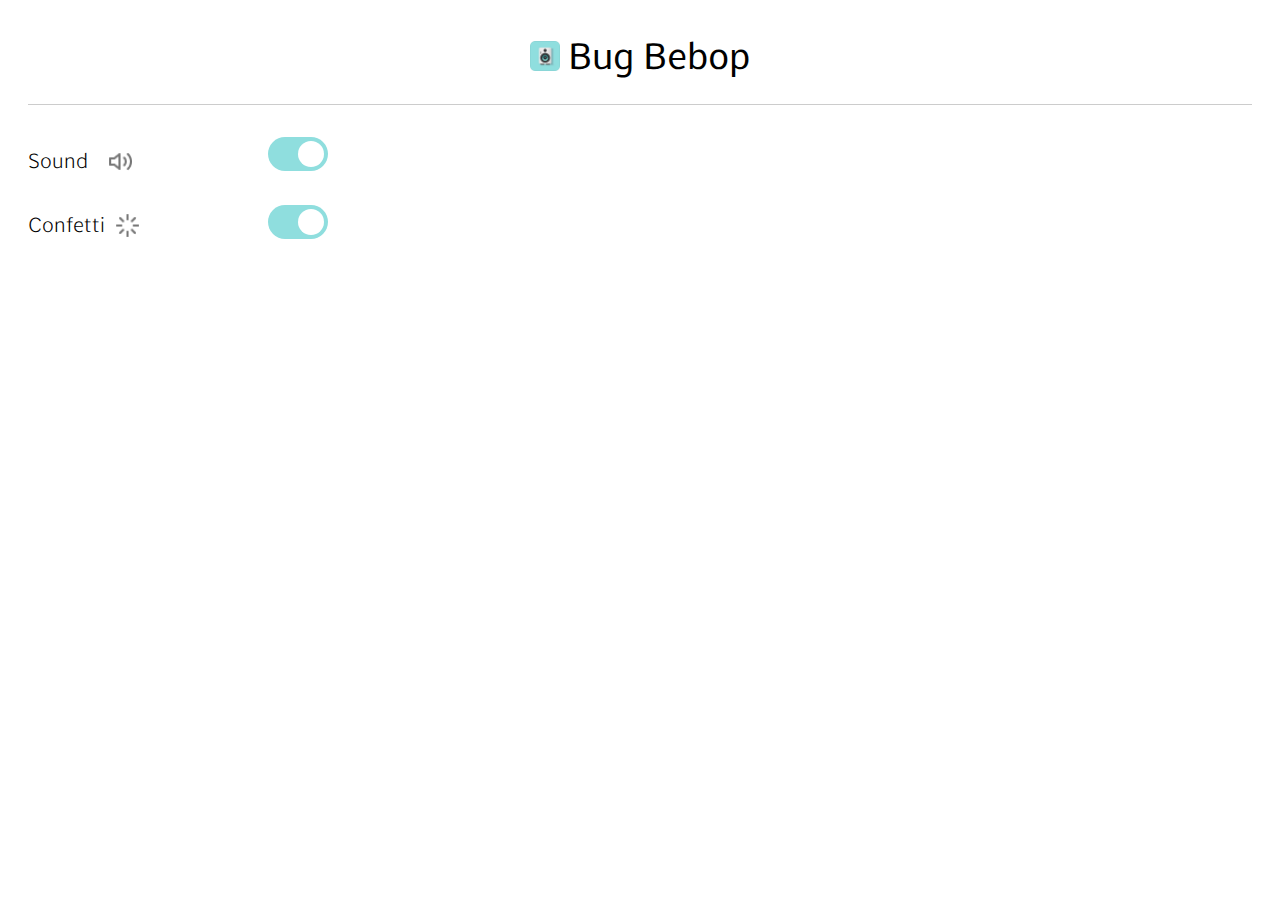
<file: popup.html>
<!DOCTYPE html>
<html>
<head>
  <!-- <title>My Extension Popup</title> -->
  <link rel="stylesheet" type="text/css" href="popup.css">

  <link rel="stylesheet" type="text/css" href="popup.css">
  <link rel="preconnect" href="https://fonts.googleapis.com">
  <link rel="preconnect" href="https://fonts.gstatic.com" crossorigin>
  <link href="https://fonts.googleapis.com/css2?family=Comme:wght@400;800&display=swap" rel="stylesheet">
</head>
<body>

  <div class="header-box-row">
  <img src="bug-bebop-logo-round.png" alt="Image" style="width: 30px; height: 30px; margin-right: 0.5em;"></img>
  <h1>Bug Bebop</h1>
  <!-- <label>
    <span>Sound Effects:</span>
    <input type="checkbox" id="soundToggle" checked>
  </label> -->
  </div>
  <hr style="border: none; border-top: 1px solid #ccc; padding-bottom: 1em; margin-top: 0;">

  <div class="toggle">
  <div class="mute-box-row">
    <h3>Sound</h3>
    <img src="volume-icon.png" alt="Image" style="width: 25px; height: 25px; padding-left: 10px;"></img>
    
    <input type="checkbox" id="soundToggle" checked>
    <label for="soundToggle" style="margin-left: 15em; margin-top: 0.5em"></label>
    <div class="whitespace"></div>
  </div>
  <div class="whitespace"></div>
  <div class="mute-box-row">
    <h3>Confetti</h3>
    <img src="loader-icon.png" alt="Image" style="width: 25px; height: 25px;"></img>

    <input type="checkbox" id="confettiToggle" checked>
    <label for="confettiToggle" style="margin-left: 15em; margin-top: 4.75em"></label>
    <div class="whitespace"></div>
  </div>
  <div class="whitespace"></div>
</div>

  <script src="popup.js"></script>
</body>
</html>
</file>
<file: popup.css>
body {
  font-family: Arial, sans-serif;
  padding: 20px;
  min-width: 20em;
  font-family: 'Comme', sans-serif;
  
  padding-top: 0; /* Remove excess padding at the top */
}

.popup-content {
  padding: 20px;
  min-width: 800px; /* Adjust the width as needed */
  margin: 0 auto; /* Center the div horizontally */
}

h1 {
  font-size: 2.25em;
  /* margin-bottom: 20px; */
  margin-bottom: 0;
  display: flex;
  font-weight: 400;
  margin-top: 0;
}

h3 {
  font-weight: 200;
  padding-right: 0.5em;
  font-size: 1.25em;
}

.toggle {
  position: relative;
  display: inline-block;
  width: 60px;
  height: 34px;
}

.toggle input[type="checkbox"] {
  opacity: 0;
  width: 0;
  height: 0;
}

.toggle label {
  position: absolute;
  top: 0;
  left: 0;
  width: 100%;
  height: 100%;
  background-color: #ccc;
  border-radius: 34px;
  cursor: pointer;
  transition: background-color 0.3s ease;
}

.toggle label:before {
  content: "";
  position: absolute;
  top: 4px;
  left: 4px;
  width: 26px;
  height: 26px;
  background-color: #fff;
  border-radius: 50%;
  transition: transform 0.3s ease;
}

.toggle input:checked + label {
  background-color: #8FDEDE;
}

.toggle input:checked + label:before {
  transform: translateX(26px);
}

.mute-box-row {
  display: flex; /* Display children in a row */
  align-items: center; /* Center align items vertically */
}

.mute-box-row p {
  margin-right: 1em; /* Add spacing between the text and image */
}

.header-box-row {
  display: flex;
  justify-content: center; /* Center align items horizontally */
  align-items: center;
  height: 6em;
  /* height: 100vh; Set the height of the container */
}
</file>
